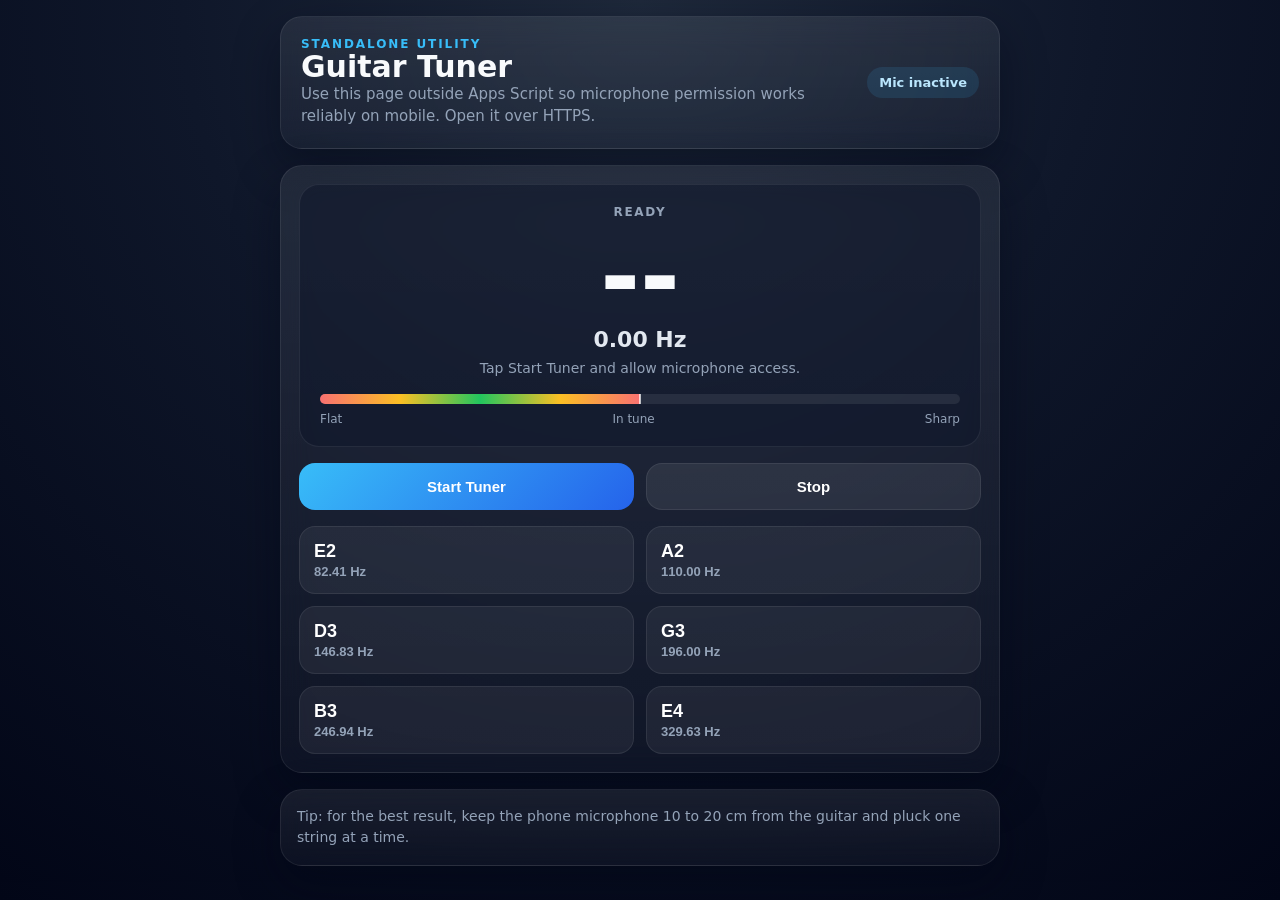
<file: index.html>
<!DOCTYPE html>
<html lang="en">
<head>
  <meta charset="utf-8">
  <meta name="viewport" content="width=device-width, initial-scale=1, viewport-fit=cover">
  <meta name="theme-color" content="#111827">
  <title>Zion Songs Book Tuner</title>
  <style>
    :root {
      --bg: #0f172a;
      --panel: rgba(15, 23, 42, 0.78);
      --panel-2: rgba(30, 41, 59, 0.74);
      --line: rgba(255,255,255,.08);
      --text: #f8fafc;
      --muted: #94a3b8;
      --accent: #38bdf8;
      --accent-2: #22c55e;
      --danger: #f87171;
      --shadow: 0 18px 45px rgba(2, 6, 23, .45);
      --radius: 22px;
    }
    * { box-sizing: border-box; }
    html, body { margin: 0; min-height: 100%; background: radial-gradient(circle at top, #1e293b 0%, #0f172a 42%, #020617 100%); color: var(--text); font-family: Inter, system-ui, -apple-system, Segoe UI, Roboto, sans-serif; }
    body { padding: 16px; }
    .shell { max-width: 720px; margin: 0 auto; }
    .card {
      background: linear-gradient(180deg, rgba(255,255,255,.08), rgba(255,255,255,.03));
      border: 1px solid var(--line);
      box-shadow: var(--shadow);
      border-radius: var(--radius);
      backdrop-filter: blur(16px);
    }
    .hero { padding: 20px; display: grid; gap: 16px; }
    .eyebrow { margin: 0; font-size: 12px; text-transform: uppercase; letter-spacing: .16em; color: var(--accent); font-weight: 700; }
    h1 { margin: 0; font-size: 30px; line-height: 1.05; }
    .sub { margin: 0; color: var(--muted); font-size: 15px; line-height: 1.5; }
    .status-row { display: grid; grid-template-columns: 1fr auto; gap: 12px; align-items: center; }
    .status-pill { display: inline-flex; align-items: center; gap: 8px; padding: 8px 12px; border-radius: 999px; background: rgba(56, 189, 248, .12); color: #bae6fd; font-weight: 700; font-size: 13px; }
    .panel { margin-top: 16px; padding: 18px; }
    .readout { text-align: center; padding: 20px; background: rgba(15, 23, 42, .55); border: 1px solid var(--line); border-radius: 20px; }
    .small-status { font-size: 12px; letter-spacing: .14em; text-transform: uppercase; color: var(--muted); font-weight: 700; }
    .note { font-size: clamp(54px, 14vw, 96px); font-weight: 800; line-height: 1; margin: 10px 0 2px; }
    .freq { font-size: 22px; font-weight: 700; color: #e2e8f0; }
    .detail { margin-top: 8px; color: var(--muted); font-size: 14px; }
    .meter-wrap { margin-top: 18px; }
    .meter-track { height: 10px; background: rgba(255,255,255,.08); border-radius: 999px; overflow: hidden; position: relative; }
    .meter-center { position: absolute; left: calc(50% - 1px); top: 0; width: 2px; height: 10px; background: rgba(255,255,255,.7); }
    .meter-fill { height: 100%; width: 50%; transform-origin: center; background: linear-gradient(90deg, #f87171, #fbbf24, #22c55e, #fbbf24, #f87171); transition: width .08s linear; }
    .cents-row { display: flex; justify-content: space-between; font-size: 12px; color: var(--muted); margin-top: 8px; }
    .actions { display: grid; grid-template-columns: repeat(2, minmax(0, 1fr)); gap: 12px; margin-top: 16px; }
    button { appearance: none; border: 0; cursor: pointer; border-radius: 16px; padding: 14px 16px; font-size: 15px; font-weight: 700; }
    .btn-primary { background: linear-gradient(135deg, #38bdf8, #2563eb); color: white; }
    .btn-secondary { background: rgba(255,255,255,.08); color: white; border: 1px solid var(--line); }
    .grid { display: grid; gap: 12px; }
    .strings { grid-template-columns: repeat(2, minmax(0, 1fr)); }
    .ref { background: rgba(255,255,255,.06); color: white; border: 1px solid var(--line); padding: 14px; text-align: left; }
    .ref strong { display: block; font-size: 18px; }
    .ref span { color: var(--muted); font-size: 13px; }
    .info { margin-top: 16px; padding: 16px; color: var(--muted); font-size: 14px; line-height: 1.55; }
    .warning { background: rgba(248, 113, 113, .12); color: #fecaca; border: 1px solid rgba(248,113,113,.22); }
    .success { background: rgba(34,197,94,.12); color: #bbf7d0; border: 1px solid rgba(34,197,94,.22); }
    @media (max-width: 520px) {
      .actions, .strings { grid-template-columns: 1fr; }
      h1 { font-size: 28px; }
      body { padding: 12px; }
    }
  </style>
</head>
<body>
  <div class="shell">
    <section class="card hero">
      <div class="status-row">
        <div>
          <p class="eyebrow">Standalone Utility</p>
          <h1>Guitar Tuner</h1>
          <p class="sub">Use this page outside Apps Script so microphone permission works reliably on mobile. Open it over HTTPS.</p>
        </div>
        <div class="status-pill" id="permissionPill">Mic inactive</div>
      </div>
    </section>

    <section class="card panel">
      <div class="readout">
        <div class="small-status" id="statusText">Ready</div>
        <div class="note" id="noteText">--</div>
        <div class="freq" id="freqText">0.00 Hz</div>
        <div class="detail" id="detailText">Tap Start Tuner and allow microphone access.</div>

        <div class="meter-wrap">
          <div class="meter-track">
            <div class="meter-fill" id="meterFill"></div>
            <div class="meter-center"></div>
          </div>
          <div class="cents-row">
            <span>Flat</span>
            <span>In tune</span>
            <span>Sharp</span>
          </div>
        </div>
      </div>

      <div class="actions">
        <button class="btn-primary" id="startBtn" type="button">Start Tuner</button>
        <button class="btn-secondary" id="stopBtn" type="button">Stop</button>
      </div>

      <div class="grid strings" id="referenceGrid" style="margin-top:16px"></div>
    </section>

    <section class="card info" id="infoBox">
      Tip: for the best result, keep the phone microphone 10 to 20 cm from the guitar and pluck one string at a time.
    </section>
  </div>

  <script>
    (function () {
      const STRINGS = [
        { name: 'E2', frequency: 82.41 },
        { name: 'A2', frequency: 110.00 },
        { name: 'D3', frequency: 146.83 },
        { name: 'G3', frequency: 196.00 },
        { name: 'B3', frequency: 246.94 },
        { name: 'E4', frequency: 329.63 }
      ];
      const NOTES = ['C', 'C#', 'D', 'D#', 'E', 'F', 'F#', 'G', 'G#', 'A', 'A#', 'B'];
      const els = {
        startBtn: document.getElementById('startBtn'),
        stopBtn: document.getElementById('stopBtn'),
        statusText: document.getElementById('statusText'),
        noteText: document.getElementById('noteText'),
        freqText: document.getElementById('freqText'),
        detailText: document.getElementById('detailText'),
        meterFill: document.getElementById('meterFill'),
        permissionPill: document.getElementById('permissionPill'),
        referenceGrid: document.getElementById('referenceGrid'),
        infoBox: document.getElementById('infoBox')
      };
      const state = {
        stream: null,
        audioContext: null,
        analyser: null,
        source: null,
        raf: null,
        isRunning: false,
        toneContext: null
      };

      if (!window.isSecureContext) {
        setInfo('This page must be opened over HTTPS. Microphone access is blocked on insecure pages.', 'warning');
      }
      if (!navigator.mediaDevices || !navigator.mediaDevices.getUserMedia) {
        setInfo('This browser does not expose microphone access through getUserMedia on this page.', 'warning');
      }

      renderReferences();
      els.startBtn.addEventListener('click', startTuner);
      els.stopBtn.addEventListener('click', stopTuner);

      function renderReferences() {
        els.referenceGrid.innerHTML = STRINGS.map(function (item) {
          return '<button class="ref" type="button" data-freq="' + item.frequency + '"><strong>' + item.name + '</strong><span>' + item.frequency.toFixed(2) + ' Hz</span></button>';
        }).join('');

        els.referenceGrid.querySelectorAll('[data-freq]').forEach(function (button) {
          button.addEventListener('click', function () {
            playReferenceTone(Number(button.getAttribute('data-freq')));
          });
        });
      }

      async function startTuner() {
        if (state.isRunning) return;
        if (!window.isSecureContext) {
          setInfo('Open this tuner over HTTPS. Microphone access is blocked on insecure pages.', 'warning');
          return;
        }
        if (!navigator.mediaDevices || !navigator.mediaDevices.getUserMedia) {
          setInfo('This browser does not support microphone access here.', 'warning');
          return;
        }

        try {
          const AudioCtx = window.AudioContext || window.webkitAudioContext;
          state.audioContext = new AudioCtx();
          if (state.audioContext.state === 'suspended') {
            await state.audioContext.resume();
          }
          state.stream = await navigator.mediaDevices.getUserMedia({ audio: { echoCancellation: false, noiseSuppression: false, autoGainControl: false }, video: false });
          state.source = state.audioContext.createMediaStreamSource(state.stream);
          state.analyser = state.audioContext.createAnalyser();
          state.analyser.fftSize = 2048;
          state.source.connect(state.analyser);
          state.isRunning = true;
          els.statusText.textContent = 'Listening';
          els.permissionPill.textContent = 'Mic active';
          els.detailText.textContent = 'Play one note near the microphone.';
          setInfo('Microphone connected. Pluck one string at a time for the most accurate reading.', 'success');
          updatePitch();
        } catch (err) {
          console.error(err);
          els.permissionPill.textContent = 'Mic blocked';
          els.statusText.textContent = 'Permission blocked';
          els.detailText.textContent = 'Microphone permission was denied or unavailable.';
          setInfo('Allow microphone permission in the browser, then reload this page and try again.', 'warning');
          stopTuner();
        }
      }

      function stopTuner() {
        if (state.raf) cancelAnimationFrame(state.raf);
        if (state.stream) {
          state.stream.getTracks().forEach(function (track) { track.stop(); });
        }
        if (state.audioContext) {
          state.audioContext.close();
        }
        state.stream = null;
        state.audioContext = null;
        state.analyser = null;
        state.source = null;
        state.raf = null;
        state.isRunning = false;
        els.permissionPill.textContent = 'Mic inactive';
        els.statusText.textContent = 'Ready';
        els.noteText.textContent = '--';
        els.freqText.textContent = '0.00 Hz';
        els.detailText.textContent = 'Tap Start Tuner and allow microphone access.';
        els.meterFill.style.width = '50%';
      }

      function updatePitch() {
        if (!state.analyser || !state.audioContext) return;
        const buffer = new Float32Array(state.analyser.fftSize);
        state.analyser.getFloatTimeDomainData(buffer);
        const frequency = autoCorrelate(buffer, state.audioContext.sampleRate);

        if (frequency !== -1) {
          const noteInfo = frequencyToNote(frequency);
          els.noteText.textContent = noteInfo.note;
          els.freqText.textContent = frequency.toFixed(2) + ' Hz';
          els.detailText.textContent = noteInfo.cents + ' cents · nearest string ' + noteInfo.stringName;
          updateMeter(noteInfo.centsRaw);
        }
        state.raf = requestAnimationFrame(updatePitch);
      }

      function updateMeter(cents) {
        const clamped = Math.max(-50, Math.min(50, cents || 0));
        const width = 50 + clamped;
        els.meterFill.style.width = width + '%';
      }

      function autoCorrelate(buffer, sampleRate) {
        let SIZE = buffer.length;
        let rms = 0;
        for (let i = 0; i < SIZE; i += 1) {
          const val = buffer[i];
          rms += val * val;
        }
        rms = Math.sqrt(rms / SIZE);
        if (rms < 0.01) return -1;

        let r1 = 0;
        let r2 = SIZE - 1;
        const threshold = 0.2;

        for (let j = 0; j < SIZE / 2; j += 1) {
          if (Math.abs(buffer[j]) < threshold) {
            r1 = j;
            break;
          }
        }

        for (let k = 1; k < SIZE / 2; k += 1) {
          if (Math.abs(buffer[SIZE - k]) < threshold) {
            r2 = SIZE - k;
            break;
          }
        }

        buffer = buffer.slice(r1, r2);
        SIZE = buffer.length;
        const c = new Array(SIZE).fill(0);
        for (let offset = 0; offset < SIZE; offset += 1) {
          for (let n = 0; n < SIZE - offset; n += 1) {
            c[offset] = c[offset] + buffer[n] * buffer[n + offset];
          }
        }

        let d = 0;
        while (d + 1 < c.length && c[d] > c[d + 1]) d += 1;

        let maxValue = -1;
        let maxIndex = -1;
        for (let index = d; index < SIZE; index += 1) {
          if (c[index] > maxValue) {
            maxValue = c[index];
            maxIndex = index;
          }
        }
        if (maxIndex <= 0) return -1;

        let T0 = maxIndex;
        const x1 = c[T0 - 1] || c[T0];
        const x2 = c[T0];
        const x3 = c[T0 + 1] || c[T0];
        const a = (x1 + x3 - 2 * x2) / 2;
        const b = (x3 - x1) / 2;
        if (a) T0 = T0 - b / (2 * a);
        if (!T0) return -1;
        return sampleRate / T0;
      }

      function frequencyToNote(frequency) {
        const midi = Math.round(12 * (Math.log(frequency / 440) / Math.log(2)) + 69);
        const noteIndex = ((midi % 12) + 12) % 12;
        const octave = Math.floor(midi / 12) - 1;
        const target = 440 * Math.pow(2, (midi - 69) / 12);
        const centsRaw = Math.round(1200 * Math.log(frequency / target) / Math.log(2));
        const nearestString = STRINGS.reduce(function (best, stringInfo) {
          if (!best) return stringInfo;
          return Math.abs(stringInfo.frequency - frequency) < Math.abs(best.frequency - frequency) ? stringInfo : best;
        }, null);

        return {
          note: NOTES[noteIndex] + octave,
          centsRaw: centsRaw,
          cents: centsRaw > 0 ? '+' + centsRaw : String(centsRaw),
          stringName: nearestString ? nearestString.name : '--'
        };
      }

      function playReferenceTone(frequency) {
        const AudioCtx = window.AudioContext || window.webkitAudioContext;
        if (!state.toneContext) {
          state.toneContext = new AudioCtx();
        }
        const ctx = state.toneContext;
        const osc = ctx.createOscillator();
        const gain = ctx.createGain();
        osc.frequency.value = frequency;
        osc.type = 'sine';
        gain.gain.setValueAtTime(0.0001, ctx.currentTime);
        gain.gain.exponentialRampToValueAtTime(0.18, ctx.currentTime + 0.03);
        gain.gain.exponentialRampToValueAtTime(0.0001, ctx.currentTime + 0.8);
        osc.connect(gain).connect(ctx.destination);
        osc.start();
        osc.stop(ctx.currentTime + 0.82);
      }

      function setInfo(message, type) {
        els.infoBox.textContent = message;
        els.infoBox.className = 'card info ' + (type || '');
      }
    })();
  </script>
</body>
</html>
</file>
